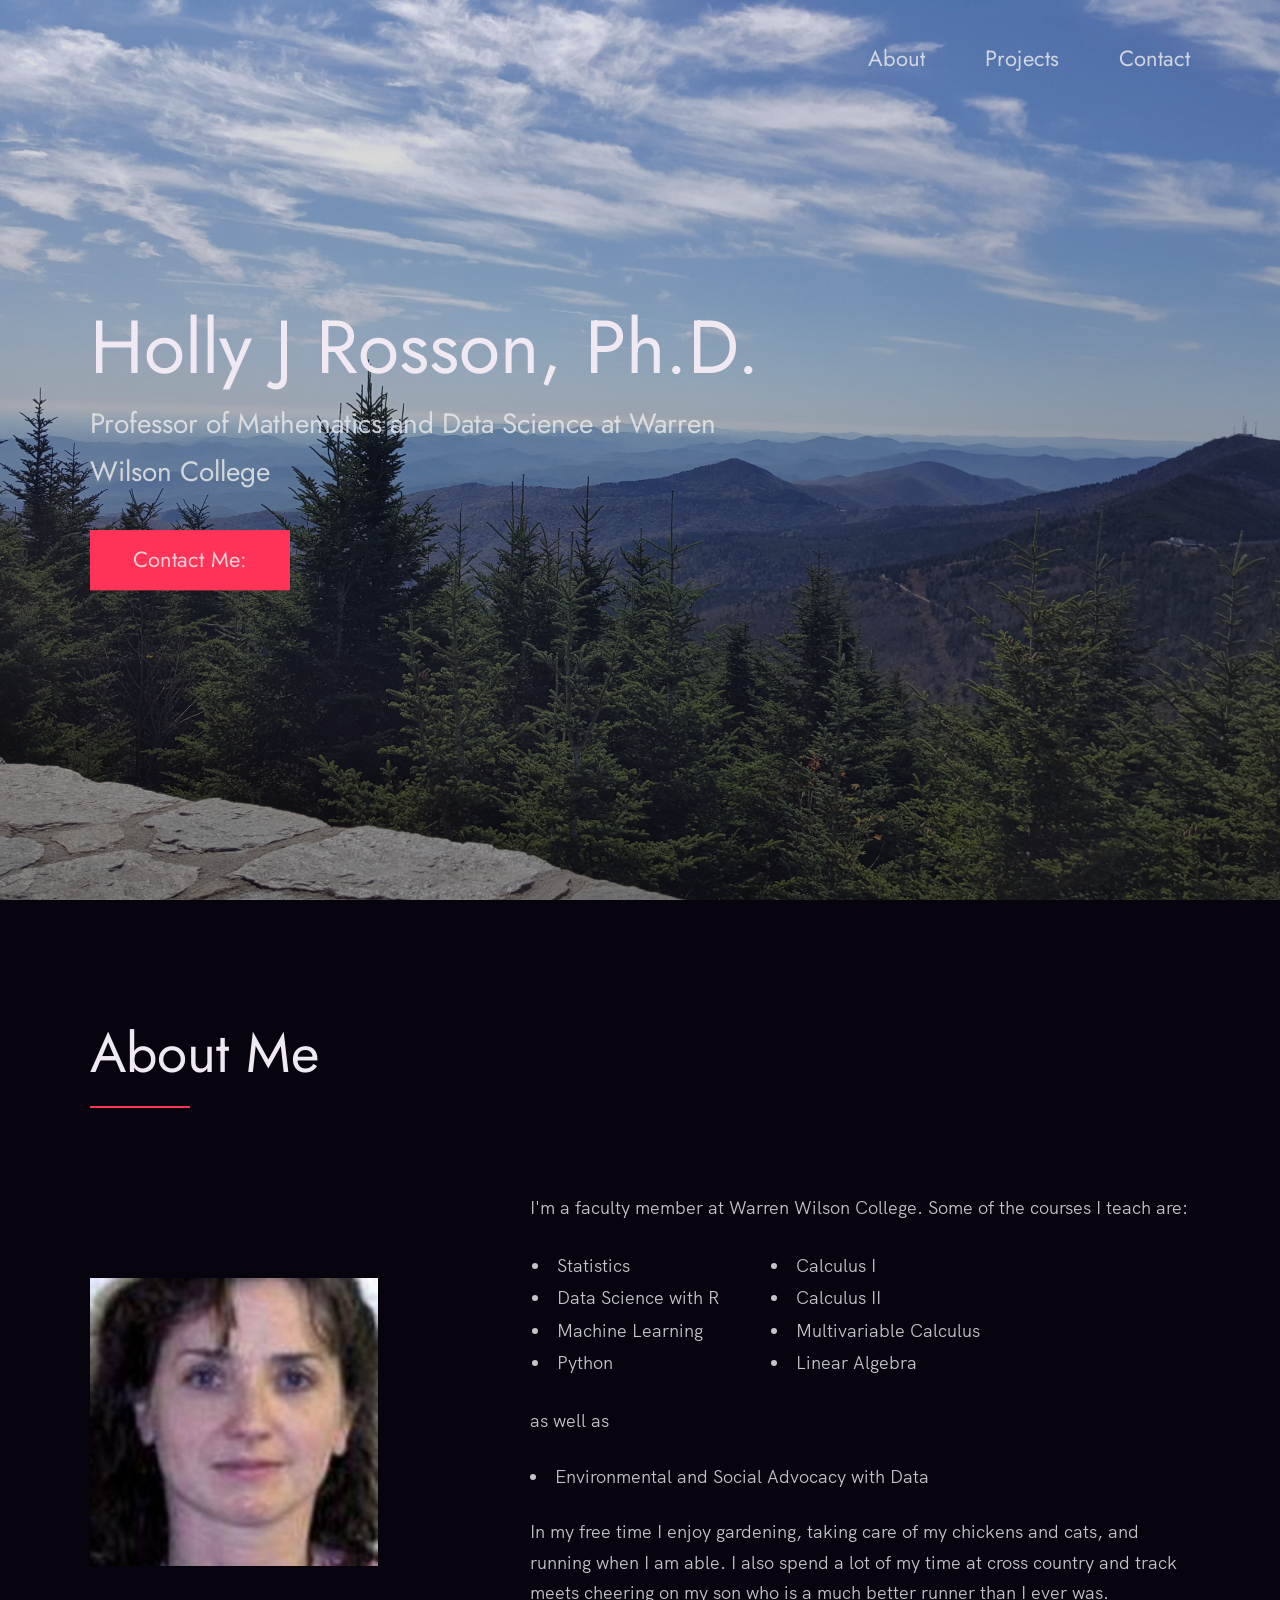
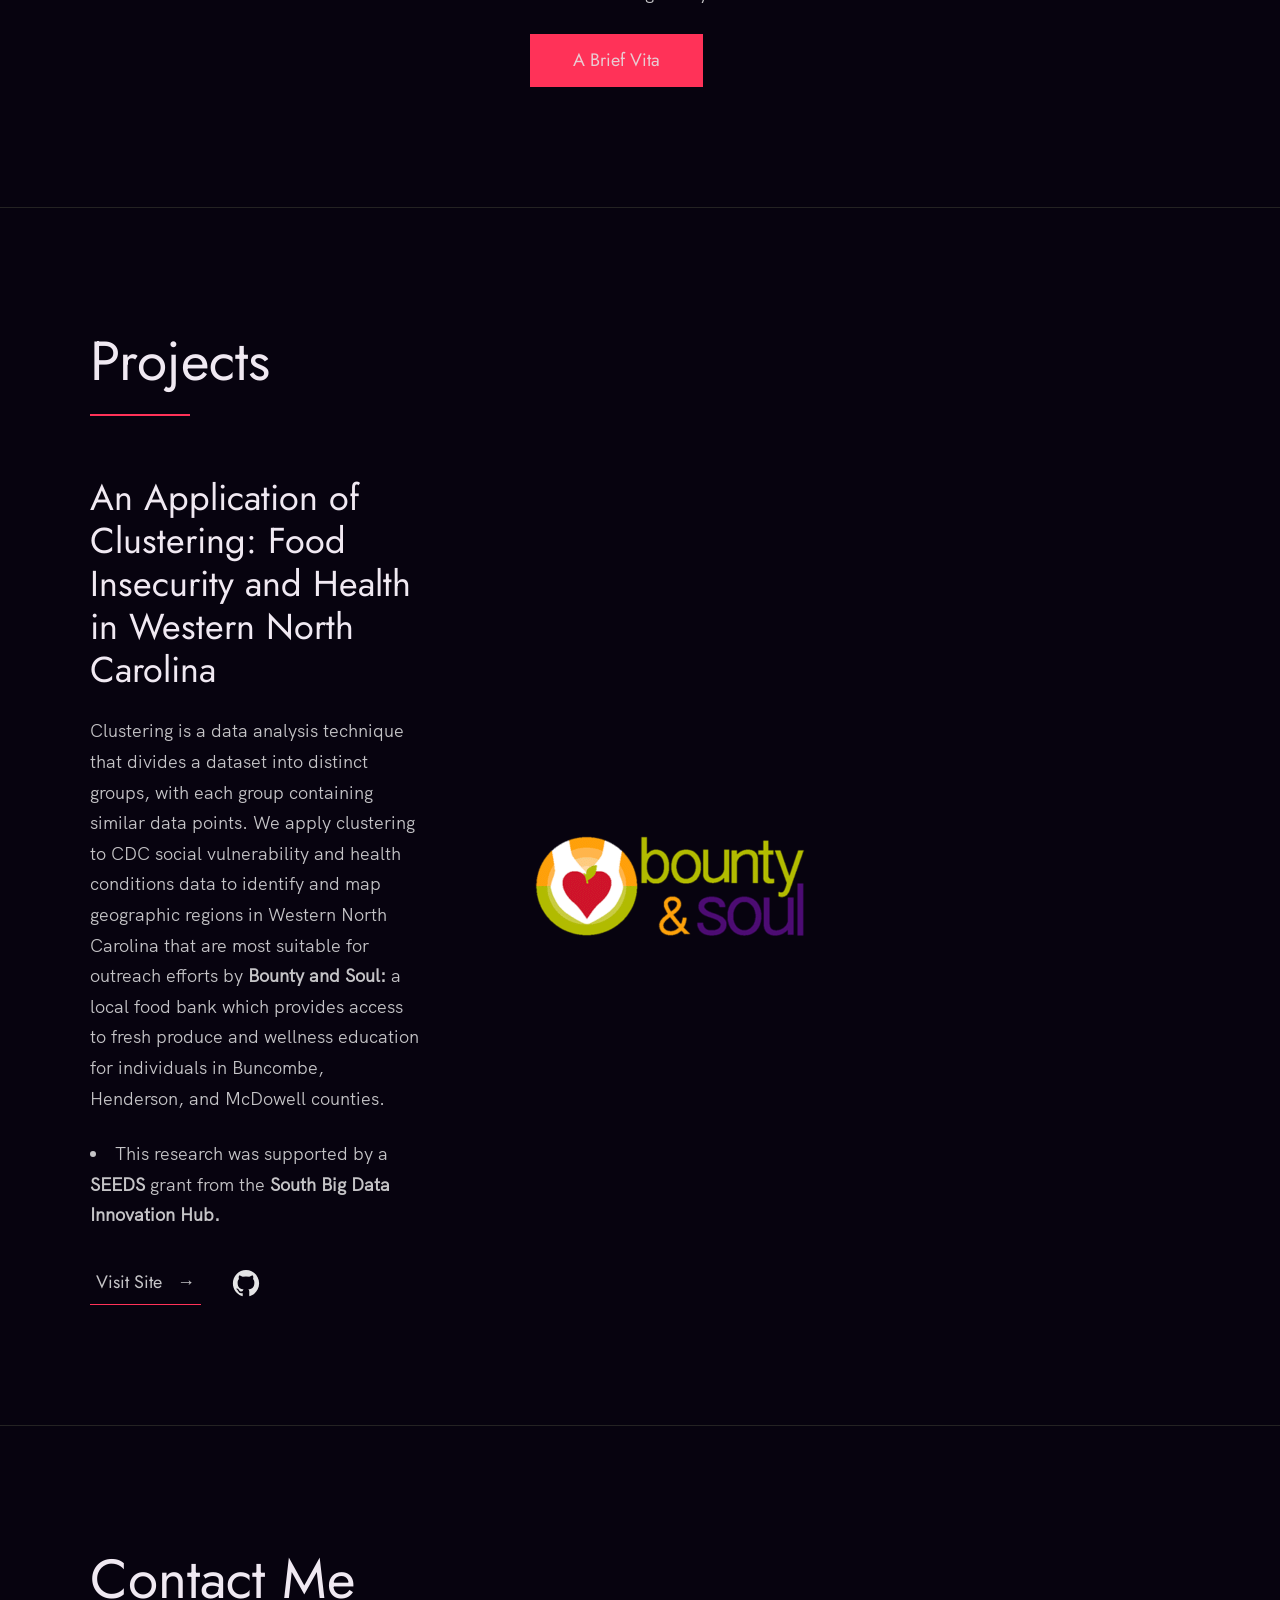
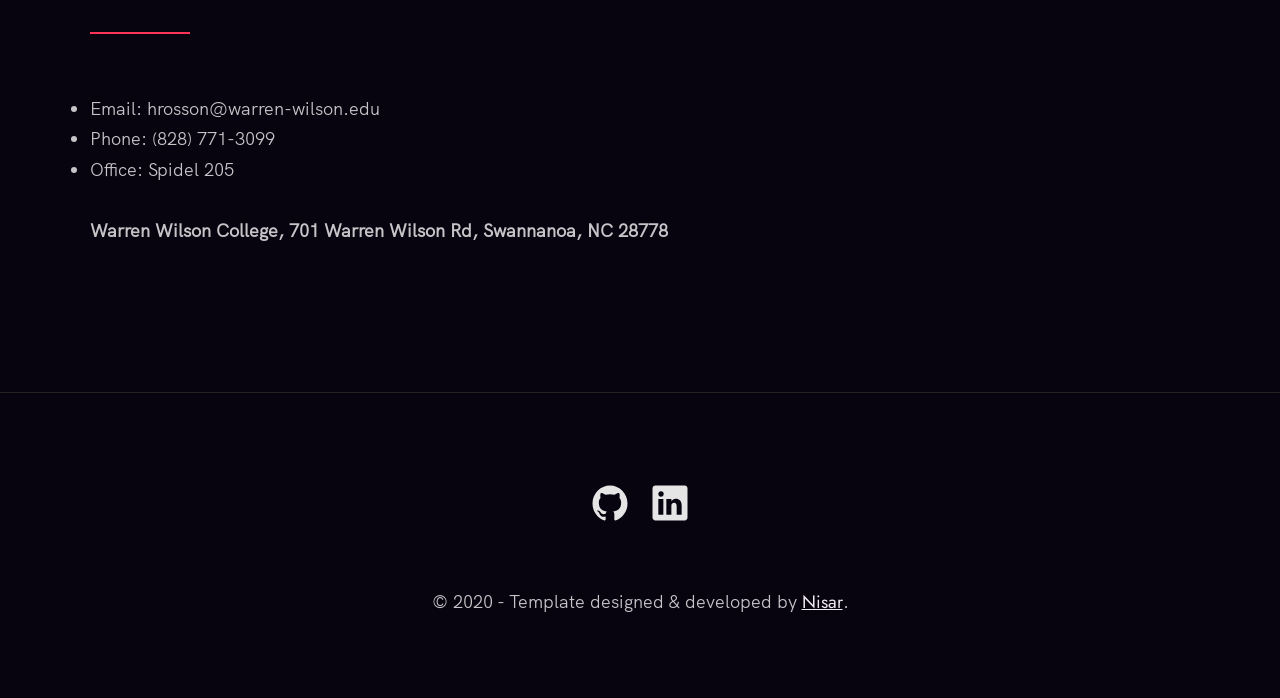
<file: index.html>
<!DOCTYPE html>
<html lang="en">

<head>
  <meta charset="UTF-8" />
  <meta name="viewport" content="width=device-width, initial-scale=1.0" />
  <link rel="shortcut icon" type="image/png" href="./images/favicon.png" />

  <!-- Put your site title here -->
  <title>
    Holly J Rosson, Ph.D. | Warren Wilson College, Asheville, NC
  </title>

  <meta name="description" content="Add small description of yourslef.">
  <!-- Add some coding keywords below, Ex: (React, CSS etc) -->
  <meta name="keywords" content="R, Python, SQL" />
  <link rel="stylesheet" href="index.css" />
</head>

<body>

  <!-- ***** Header ***** -->

  <header class="header" role="banner" id="top">
    <div class="row">
      <nav class="nav" role="navigation">
        <ul class="nav__items">
          <li class="nav__item"><a href="#about" class="nav__link">About</a></li>
          <li class="nav__item"><a href="#projects" class="nav__link">Projects</a></li>
         <li class="nav__item"><a href="#contact" class="nav__link">Contact</a></li>
        </ul>
      </nav>
    </div>
    <div class="header__text-box row">
      <div class="header__text">
        <h1 class="heading-primary">
          <!-- Replace the following name with your name -->
          <span>Holly J Rosson, Ph.D.</span>
        </h1>
        <!-- Put a small paragraph about yourself -->
        <p>Professor of Mathematics and Data Science at Warren Wilson College</p>
        <a href="#contact" class="btn btn--pink">Contact Me:</a>
      </div>
    </div>
  </header>

  <main role="main">

    <!-- ***** About ***** -->

    <section class="about" id="about">
      <div class="row">
        <h2>About Me</h2>
        <div class="about__content">
          <div class="about__text">
            <!-- Replace the below paragraph with info about yourself -->
            <p>
              I'm a faculty member at Warren Wilson College.  Some of the courses I teach are:</p>
              <table>
                <tr>
                  <td><li>Statistics</li></td>
                  <td><li>Calculus I</li></td>
                </tr>
                <tr>
                  <td><li>Data Science with R &nbsp &nbsp &nbsp &nbsp &nbsp</li></td>
                  <td><li>Calculus II</li></td>
                </tr>
                <tr>
                  <td><li>Machine Learning</li> </td>
                  <td><li>Multivariable Calculus</li></td>
                </tr>
                <tr>
                  <td><li>Python</li></td>
                  <td><li>Linear Algebra</li></td>
                </tr>
              </table>


<p> as well as
  
  <br><li>Environmental and Social Advocacy with Data</li></p>

  <p> In my free time I enjoy gardening, taking care of my chickens and cats, and running when I am able.  I also spend a lot of my time at cross country and track meets cheering on my son who is a much better runner than I ever was.</p>
          
            <!-- Provide a link to your resume -->
            <a href="vita.pdf" class="btn btn--pink">A Brief Vita</a>
          </div>

          <div class="about__photo-container">
            <!-- Add a nice photo of yourself -->
            <img class="about__photo" src="./images/hrosson.jpg" alt="picture of holly" />
          </div>
        </div>
      </div>
  </section>
  </main>

  </section>
    <!-- ***** Projects***** -->

    <section class="projects" id="projects">
      <div class="row">
        <h2>Projects</h2>
        <div class="work__boxes">

          <!-- Each div with the work__box class is a project. -->

          <div class="work__box">
            <div class="work__text">
              <h3>An Application of Clustering:  Food Insecurity and Health in Western North Carolina</h3>
              <p>
                Clustering is a data analysis technique that divides a dataset into distinct groups, with each group containing similar data points.  We apply clustering to CDC social vulnerability and health conditions data to identify and map geographic regions in Western North Carolina that are most suitable for outreach efforts by <b> Bounty and Soul:</b> a local food bank which provides access to fresh produce and wellness education for individuals in Buncombe, Henderson, and McDowell counties.
              </p>
              <ul class="work__list">
                <li>This research was supported by a <b> SEEDS</b> grant from the <b>South Big Data Innovation Hub.</b></li>
              </ul>

              <div class="work__links">
                <a href="/Projects/Bounty and Soul" target="_blank" class="link__text">
                  Visit Site <span>&rarr;</span>
                </a>
                <a href="http://www.github.com/hrosson" title="View Source Code">
                  <img src="./images/github.svg" class="work__code" alt="GitHub">
                </a>
              </div>
            </div>
            <div class="work__image-box">
              <img src="./images/project-1.png" class="work__image" alt="Project 1" />
            </div>
          </div>
        </div>

    </section>

    
    

  <!-- ***** Contact ***** -->

  <section class="contact" id="contact">
    <div class="row">
      <h2>Contact Me</h2>
      <div class="contact__info">
        <p>
        
        <!-- Replace the email with yours -->
    
    
        <ul>
          <li>Email: hrosson@warren-wilson.edu </li>
          <li>Phone: (828) 771-3099 </li>             
          <li>Office: Spidel 205</li>
        </ul>

        <br>
        <b>Warren Wilson College, 701 Warren Wilson Rd, Swannanoa, NC 28778</b>
        </p>
      </div>
    </div>
  </section>

  <!-- ***** Footer ***** -->

  <footer role="contentinfo" class="footer">
    <div class="row">
      <!-- Update the links to point to your accounts -->
      <ul class="footer__social-links">
        <li class="footer__social-link-item">
          <a href="https://github.com/hrosson/" title="Link to Github Profile">
            <img src="./images/github.svg" class="footer__social-image" alt="Github">
          </a>
        </li>
        <li class="footer__social-link-item">
          <a href=https://www.linkedin.com/in/holly-rosson-190b8b319/">
            <img src="./images/linkedin.svg" title="Link to Linkedin Profile" class="footer__social-image" alt="Linkedin">
          </a>
        </li>
      </ul>

      <!-- If you give me some credit by keeping the below paragraph, will be huge for me 😊 Thanks. -->
      <p>
        &copy; 2020 - Template designed & developed by <a href="https://nisar.dev" class="link">Nisar</a>.
      </p>
      <div class="footer__github-buttons">
        <iframe
          src="https://ghbtns.com/github-btn.html?user=nisarhassan12&repo=portfolio-template&type=watch&count=true"
          frameborder="0" scrolling="0" width="170" height="20" title="Watch Portfolio Template on GitHub">
        </iframe>
      </div>
    </div>
  </footer>

  <a href="#top" class="back-to-top" title="Back to Top">
    <img src="./images/arrow-up.svg" alt="Back to Top" class="back-to-top__image"/>
  </a>
  <script src="./index.js"></script>
</body>

</html>
</file>
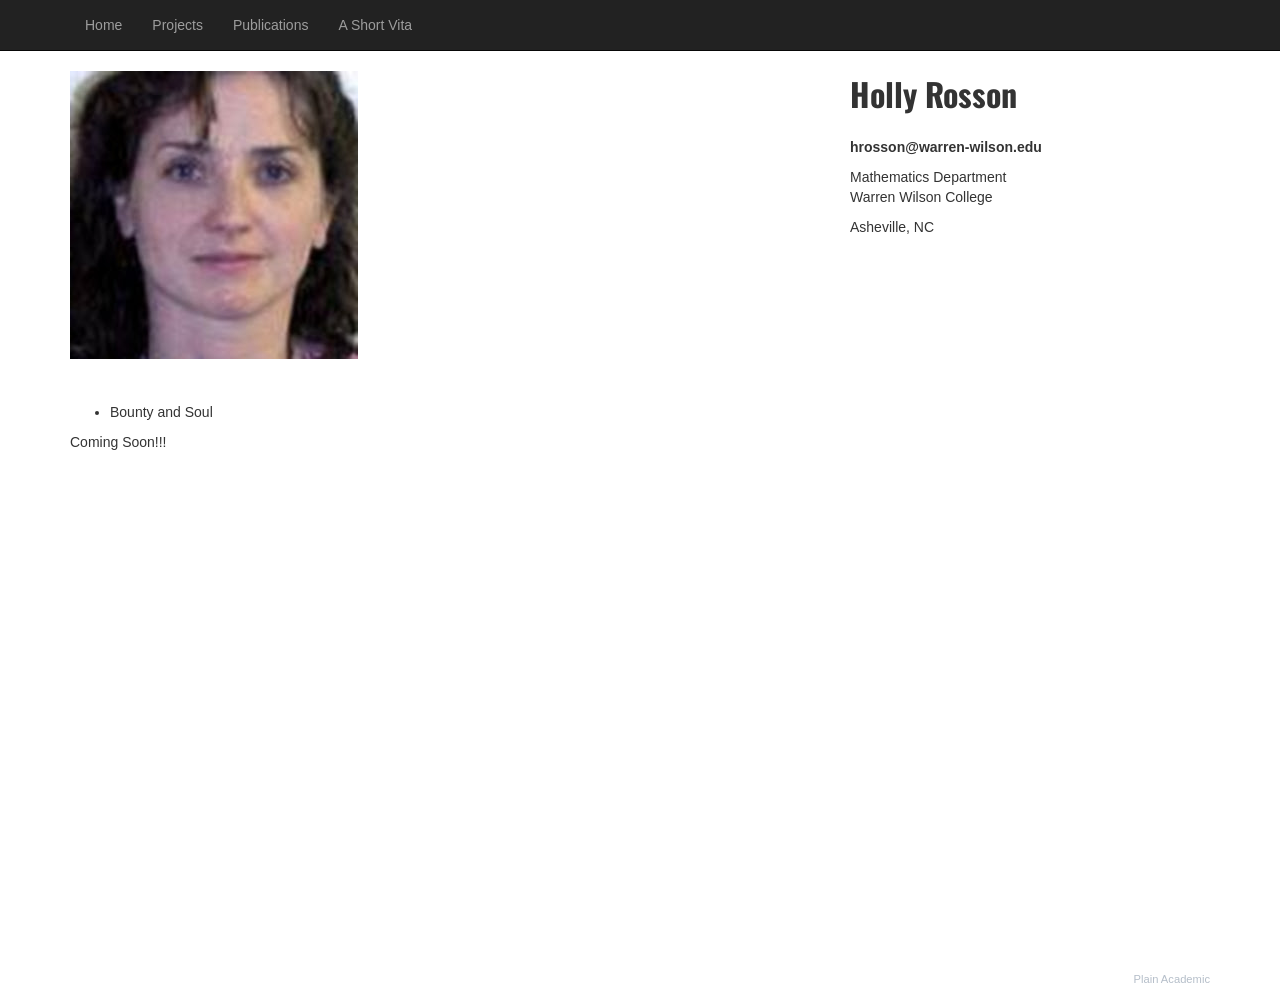
<file: projects.html>
<!DOCTYPE html>
<!--
    Plain-Academic by Vasilios Mavroudis
    Released under the Simplified BSD License/FreeBSD (2-clause) License.
    https://github.com/mavroudisv/plain-academic
-->

<html lang="en">
<head>
  <title>Holly Rosson, Ph.D.</title>
  <meta charset="utf-8">
  <meta name="viewport" content="width=device-width, initial-scale=1">
  <link rel="stylesheet" href="https://maxcdn.bootstrapcdn.com/bootstrap/3.3.6/css/bootstrap.min.css">
  <script src="https://ajax.googleapis.com/ajax/libs/jquery/1.12.0/jquery.min.js"></script>
  <script src="https://maxcdn.bootstrapcdn.com/bootstrap/3.3.6/js/bootstrap.min.js"></script>
  <link href='https://fonts.googleapis.com/css?family=Oswald:700' rel='stylesheet' type='text/css'>
</head>
<body>


<!-- Navigation -->
	<nav class="navbar navbar-inverse navbar-static-top" role="navigation">
	  <div class="container">
		<div class="navbar-header">
		  <button type="button" class="navbar-toggle collapsed" data-toggle="collapse" data-target="#bs-example-navbar-collapse-1">
						<span class="sr-only">Toggle navigation</span>
						<span class="icon-bar"></span>
						<span class="icon-bar"></span>
						<span class="icon-bar"></span>
					</button>
		</div>

		<!-- Collect the nav links, forms, and other content for toggling -->
		<div class="collapse navbar-collapse" id="bs-example-navbar-collapse-1">
		  <ul class="nav navbar-nav">
				  <li><a href="index.html">Home</a></li>
				  <li><a href="projects.html">Projects</a></li>
				  <li><a href="publications.html">Publications</a></li> 
				  <li><a href="vita.pdf">A Short Vita</a></li> 
		  </ul>
		</div>
	  </div>
	</nav>
  
  <!-- Page Content -->
    <div class="container">

        <div class="row">

            <!-- Entries Column -->
            <div class="col-md-8" style="height: 100vh;">
                
                <!-- Main Image -->
                <img class="img-responsive" src="photo.jpg" alt=""><br>
                
                <div style="margin-top:3%; text-align:justify;">                
					<p>
					<ul>
					<li> Bounty and Soul</li>
					</ul>
					
					Coming Soon!!!
</p>
                </div>
            </div> 

            <!-- Contact Info on the Sidebar -->
            <div class="col-md-4">
                <div style="font-family: 'Oswald', sans-serif; font-size: 32px;"><b>Holly Rosson</b></div><br>
                <p><b>hrosson@warren-wilson.edu</b><br>
                <p>Mathematics Department<br>
                Warren Wilson College<br>
				<p> Asheville, NC<br>
                </p>
            </div>
            
            
            <!-- Links on the Sidebar -->
           <!--<div class="col-md-4" style="margin-top:2%"> 
           <dd><a href="#"></a></dd>
            <! <dd><a href="#">LinkedIn</a></dd>
            </div>-->
            
            
         


    </div>
    <!-- /.container -->
    
    <!-- Other people may like it too! -->
    <a style="color:#b5bec9;font-size:0.8em; float:right;" href="https://github.com/mavroudisv/plain-academic">Plain Academic</a> 
    
</body>

</html>
</file>
<file: index.css>
/* --------------------------------------- */
/* ----- Basic Setup ----- */
/* --------------------------------------- */

@font-face {
    font-family: 'Hk Grotesk';
    font-style: normal;
    font-weight: 400;
    src: url('./fonts/HKGrotesk-Regular.woff') format('woff');
}

@font-face {
    font-family: 'Jost';
    font-style: normal;
    font-weight: 400;
    src: url('./fonts/Jost-Regular.ttf') format('woff');
}

* {
    margin: 0;
    padding: 0;
    box-sizing: inherit;
}

:root {
    --font-size-small: 1.8rem;
    --font-size-normal: 2.2rem;
    --font-size-medium: 2.8rem;
    --font-size-medium-1: 3.6rem;
    --font-size-large: 5.5rem;
    --font-size-huge: 7.5rem;
    --font-stack: 'Hk Grotesk', sans-serif;

    --line-height-normal: 1.7;
    --line-height-small: 1.2;

    --black: #000;
    --purple-black: #07030f ; 
    --pink: #ff3258;
    --white: #f0e9f2;
    --white-1: #e5e5e6da;


    --container-max-width: 1180px;
    --container-normal-width: 800px;
    --container-medium-width: 700px; 
    --container-small-width: 500px;

    --gutter-huge: 12rem;
    --gutter-medium: 6rem;
    --gutter-normal: 3rem;
    --gutter-small-1: 2.5rem;
    --gutter-small: 2rem;

    --border-light: 1px solid rgb(36, 35, 35);
}

html {
    font-size: 62.5%; /* (16/10)*100 = 62.5% => 1rem = 10px */
    box-sizing: border-box;
    scroll-behavior: smooth;
}

@media(max-width: 1000px) {
    html {
        font-size: 52%;
    }
}

body {
    font-size: var(--font-size-small);
    font-family: var(--font-stack);
    font-weight: 400;
    color: var(--white-1);
    line-height: var(--line-height-normal);
    background: var(--purple-black);
    overflow-x: hidden;
}

.row {
    max-width: var(--container-max-width);
    margin: 0 auto;
}

@media(max-width: 1340px) {
    .row {
        max-width: 1100px;
    }
}

@media(max-width: 1240px) {
    .row {
        padding: 0 var(--gutter-medium);
    }
}

@media(max-width: 600px) {
    .row {
        padding: 0 var(--gutter-normal);
    }
}

@media(max-width: 600px) {
    .row {
        padding: 0 var(--gutter-small);
    }
}

section {
    padding: var(--gutter-huge) 0;
    border-bottom: var(--border-light);
}

img {
    object-fit: contain;
    max-width: 100%;
}

/* --------------------------------------- */
/* ----- Headlines and Paragraphs ----- */
/* --------------------------------------- */

h1,
h2,
h3 {
    font-family: 'Jost', sans-serif;
    font-weight: 400;
    line-height: var(--line-height-small);
    color: var(--white);
}

.heading-primary {
    line-height: 1;
    font-size: var(--font-size-huge);
    font-weight: 400;
}

@media(max-width: 900px) {
    .heading-primary {
        font-size: 6.5rem;
    }
}

h2 {
    font-size: var(--font-size-large);
    margin-bottom: var(--gutter-medium);
}

h2::after {
    content: '';
    display: block;
    height: 2px;
    width: 10rem;
    background: var(--pink);
    margin: var(--gutter-small) 0;
}

h3 {
    font-size: var(--font-size-medium-1);
    margin-bottom: var(--gutter-small);
}

@media(max-width: 500px) {
    .heading-primary {
        font-size: var(--font-size-large);
    }

    h2 {
        font-size: var(--font-size-medium-1);
    }

    h3 {
        font-size: var(--font-size-medium);
    }
}

p {
    margin: var(--gutter-small-1) 0;
}

@media(max-width: 900px) {
    p { 
        max-width: var(--container-small-width);
    }
}

/* --------------------------------------- */
/* ----- Buttons and Links ----- */
/* --------------------------------------- */

a {
    color: var(--white);
    font-weight: 400;
    font-family: 'Jost', sans-serif;
    transition: all .2s;
    outline: 2px solid transparent;
}

::-moz-focus-inner {
    border: 0;
}

button:focus,
a:focus {
    outline: 2px solid var(--pink);
}

body:not(.user-is-tabbing) button:focus,
body:not(.user-is-tabbing) a:focus {
    outline: none;
}

.link:hover {
    color: var(--pink);
}

.btn {
    position: relative;
    display: inline-block;
    padding: 1rem 4.2rem;
    text-decoration: none;
    color: inherit;
    border: 1px solid  var(--pink);
    font-weight: 400;
}

.btn:focus {
    outline: none;
}

.btn::after {
    content: '';
    display: block;
    position: absolute;
    top: 0;
    left: 0;
    right: 100%;
    background: var(--white);
    height: 100%;
    z-index: -1;
    transition: all 0.2s cubic-bezier(1, 0.68, 0.16, 0.9);
}

.btn:hover::after,
.btn:focus::after {
    right: 0;
    background: var(--pink);
}

.btn--pink {
    background: var(--pink);
    transition: all 0.2s;
}

.btn--pink::after {
    display: none;
}

.btn--pink:hover,
.btn--pink:focus {
    background: transparent;
}

.link__text {
    position: relative;
    display: inline-block;
    padding: .6rem;
    color: inherit;
    text-decoration: none;
    border-bottom: 1px solid var(--pink);
}

.link__text::after {
    content: '';
    display: block;
    position: absolute;
    top: 0;
    left: 0;
    right: 100%;
    background: var(--white);
    height: 100%;
    z-index: -1;
    transition: all 0.2s cubic-bezier(1, 0.68, 0.16, 0.9);
}

.link__text:focus {
    outline: none;
}

.link__text:hover::after,
.link__text:focus:after {
    right: 0;
    background: var(--pink);
}

.link__text span {
    padding-left: 1rem;
    font-family: sans-serif;
}

/* ----- Back to Top ----- */

.back-to-top {
    position: fixed;
    bottom: 4rem;
    right: 4rem;
    display: flex;
    justify-content: center;
    align-items: center;
    height: 5.5rem;
    width: 5.5rem;
    background-color: var(--pink);
    border-radius: 50%;
    z-index: 10;
    visibility: hidden;
    transition: all .4s;
}

.back-to-top__image {
    height: 70%;
}

@media(max-width: 900px) {
    .back-to-top {
        right: 2rem;
    }
}

@media(max-width: 500px) {
    .back-to-top {
        right: 1rem;
    }
}

/* --------------------------------------- */
/* ----- Navigation ----- */
/* --------------------------------------- */

.nav {
    display: flex;
    justify-content: flex-end;
    padding: var(--gutter-normal) 0;
}

.nav__items {
    display: flex;
    list-style: none;
}

.nav__item:not(:last-child) {
    margin-right: var(--gutter-medium);
}

@media(max-width: 500px) {
    .nav {
        justify-content: center;
    }
}

@media(max-width: 400px) {
    .nav__item:not(:last-child) {
        margin-right: var(--gutter-normal);
    }
}

@media(max-width: 300px) {
    .nav {
        font-size: var(--font-size-small);
    }
}

.nav__link {
    position: relative;
    display: inline-block;
    padding: 1rem 0;
    text-decoration: none;
    color: inherit;
    transition: all .2s;
}

.nav__link::after {
    content: '';
    position: absolute;
    bottom: 0;
    left: 0;
    right: 100%;
    display: inline-block;
    height: 1rem;
    background: var(--white);
    transition: all 0.25s cubic-bezier(1, 0.68, 0.16, 0.9);
}

.nav__link:hover {
    color: var(--pink);
}

.nav__link:hover::after {
    right: 0;
    height: 2px;
    background: var(--pink);
}

/* --------------------------------------- */
/* ----- Header ----- */
/* --------------------------------------- */

.header {
    background: linear-gradient(rgba(0,0,0, .1), rgba(0,0,0, .4)), 
        url('./images/header.jpg');
    height: 100vh;
    background-size: cover;
    background-position: center;
    background-attachment: fixed;
    font-size: var(--font-size-normal);
}

.header__text {
    position: absolute;
    top: 50%;
    transform: translateY(-50%);
}

.header__text p {
    margin: 1.5rem 0 3.5rem;
    max-width: var(--container-medium-width);
    font-family: 'Jost', sans-serif;
    font-size: var(--font-size-medium);
}

@media(max-width: 500px) {
    .header {
        text-align: center;
    }

    .header__text p {
        transform: scale(.8);
    }
}

/* --------------------------------------- */
/* ----- Work ----- */
/* --------------------------------------- */

.work__box {
    display: flex;
    align-items: center;
}

@media(max-width: 900px) {
    .work__box {
        align-items: initial;
        flex-direction: column-reverse;
    }
}

.work__box:not(:last-child) {
    margin-bottom: 25rem;
}

@media(max-width: 500px) {
    .work__box:not(:last-child) {
        margin-bottom: 20rem;
    }
}

.work__links {
    display: flex;
    align-items: center;
}

.work__text {
    flex: 0 0 30%;
}

.work__list {
    /* list-style-type: square; */
    list-style-position: inside;
    margin-bottom: var(--gutter-normal);
}

.work__code {
    display: block;
    height: 3rem;
    margin-left: var(--gutter-normal);
    transition: all .3s;
}

.work__code:hover {
    transform: scale(1.2);
}

.work__image-box {
    margin-bottom: var(--gutter-normal);
}

@media(min-width: 901px) {
    .work__image-box {
        flex: 1;
        margin: 0 0 0 10rem;
    }
}

@media(max-width: 900px) {
    .work__code {
        height: 4rem;
    }
}

/* --------------------------------------- */
/* ----- Clients ----- */
/* --------------------------------------- */

.client__logos {
    display: flex;
    justify-content: space-between;
    filter: invert(100%) grayscale(100%) opacity(.8);
}

.client__logo {
    height: 6.5rem;
    max-width: 18rem;
}

@media(max-width: 1240px) {
    .client__logos {
        overflow-x: scroll;
        padding: var(--gutter-normal);
    }

    .client__logo:not(:last-of-type) {
        margin-right: var(--gutter-medium);
    }
}

/* --------------------------------------- */
/* ----- About ----- */
/* --------------------------------------- */

.about__content {
    display: flex;
    flex-direction: row-reverse;
    align-items: center;
}

@media(max-width: 900px) {
    .about__content {
        flex-direction: column-reverse;
        align-items: initial;
    }
}

.about__photo-container {
    margin-bottom: var(--gutter-normal);
}

@media(min-width: 901px) {
    .about__text {
        flex: 0 0 60%;
    }
    
    .about__photo-container {
        flex: 1;
        margin: 0 var(--gutter-huge) 0 0;
    }
}

/* --------------------------------------- */
/* ----- Contact ----- */
/* --------------------------------------- */

.contact__info {
    max-width: var(--container-medium-width);
}

/* --------------------------------------- */
/* ----- Footer ----- */
/* --------------------------------------- */

.footer {
    text-align: center;
    padding: var(--gutter-medium) 0 var(--gutter-normal);
}

.footer__social-links {
    display: flex;
    justify-content: center;
    padding: var(--gutter-normal) 0;
    list-style: none;
}

.footer__social-link-item:not(:last-of-type) {
    margin-right: var(--gutter-small);
}

.footer__social-image {
    height: 4rem;
}

.footer__github-buttons {
    display: flex;
    justify-content: center;
}

.footer__github-buttons iframe {
    height: 2.5rem;
    width: 84px;
    transform: translateY(3px);
}

@media(max-width: 500px) {
    .footer {
        padding: var(--gutter-medium) 0;
    } 
}
</file>
